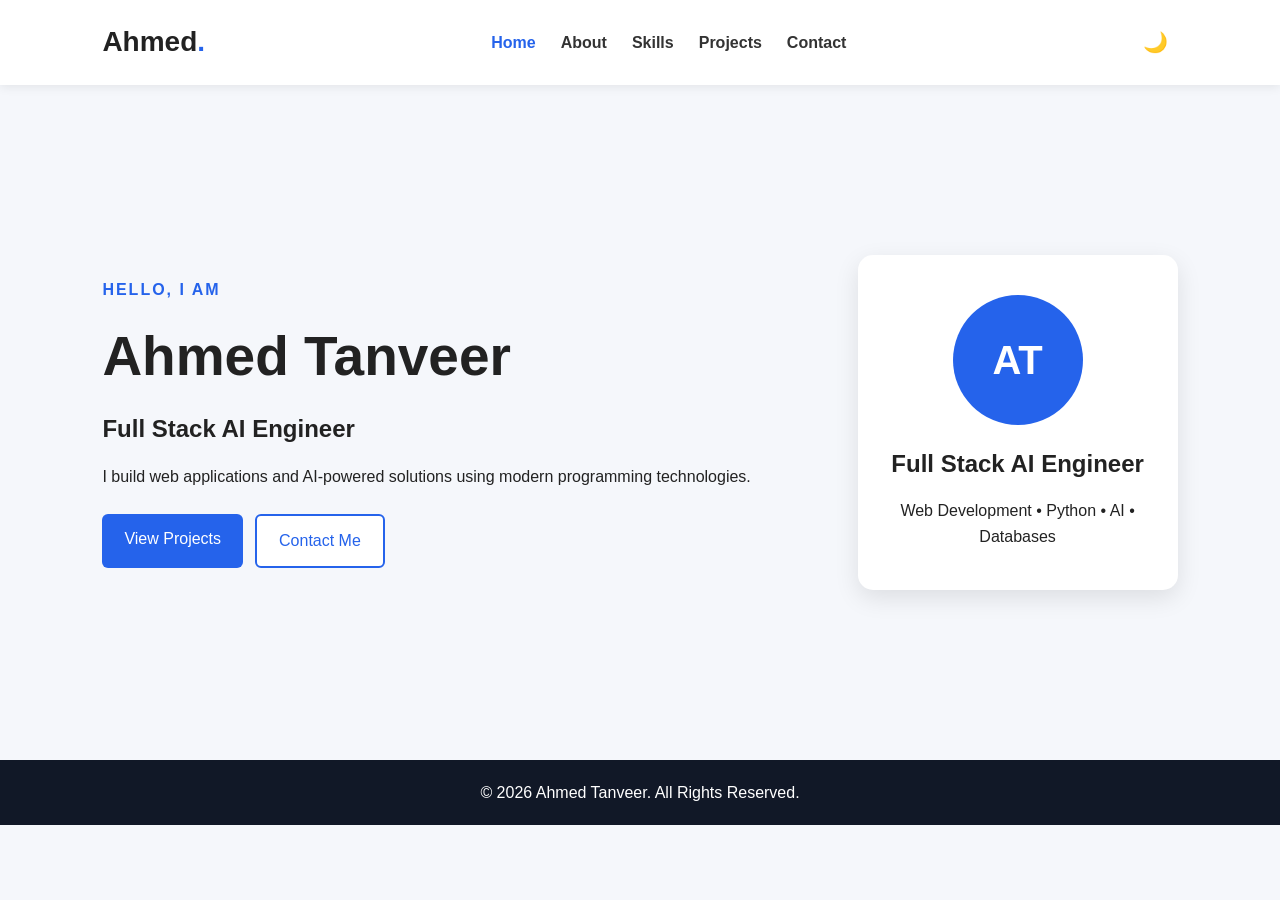
<file: index.html>
<!DOCTYPE html>
<html lang="en">
<head>
    <meta charset="UTF-8">
    <meta name="viewport" content="width=device-width, initial-scale=1.0">
    <title>Ahmed Tanveer | Home</title>
    <link rel="stylesheet" href="style.css">
</head>
<body>

    <header>
        <nav class="navbar">
            <h2 class="logo">Ahmed<span>.</span></h2>

            <ul class="nav-links">
                <li><a class="active" href="index.html">Home</a></li>
                <li><a href="about.html">About</a></li>
                <li><a href="skills.html">Skills</a></li>
                <li><a href="projects.html">Projects</a></li>
                <li><a href="contact.html">Contact</a></li>
            </ul>

            <button class="theme-btn" onclick="toggleTheme()" title="Toggle Dark Mode">🌙</button>
            <button class="menu-btn" onclick="toggleMenu()"></button>
        </nav>
    </header>

    <main class="hero">
        <div class="hero-text">
            <p class="small-text">HELLO, I AM</p>
            <h1>Ahmed Tanveer</h1>
            <h2>Full Stack AI Engineer</h2>

            <p>
                I build web applications and AI-powered solutions using
                modern programming technologies.
            </p>

            <div class="buttons">
                <a class="btn" href="projects.html">View Projects</a>
                <a class="btn outline" href="contact.html">Contact Me</a>
            </div>
        </div>

        <div class="profile-card">
            <div class="profile-circle">AT</div>
            <h2>Full Stack AI Engineer</h2>
            <p>Web Development • Python • AI • Databases</p>
        </div>
    </main>

    <footer>
        <p>© <span id="year">2026</span> Ahmed Tanveer. All Rights Reserved.</p>
    </footer>

    <script src="script.js"></script>
</body>
</html>
</file>
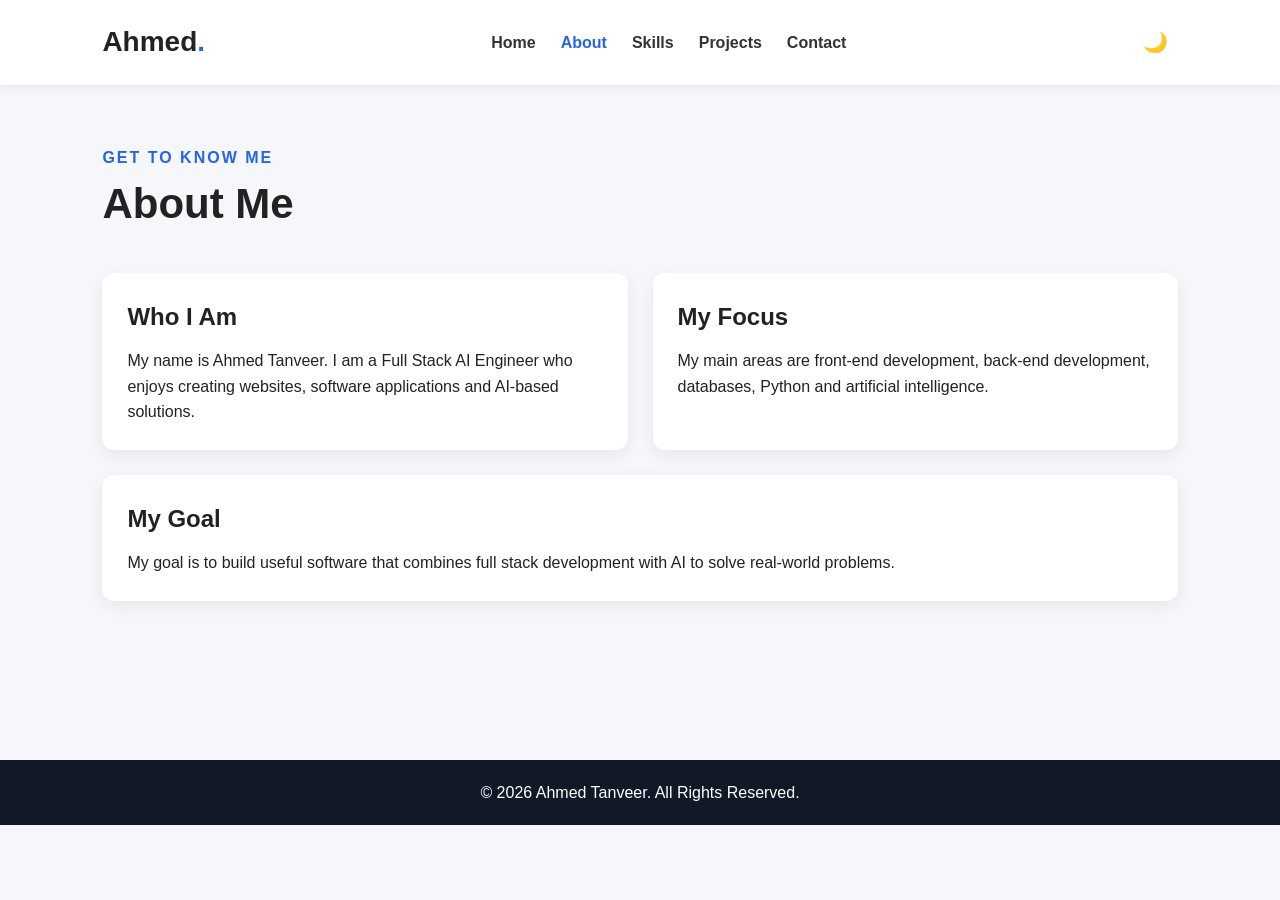
<file: about.html>
<!DOCTYPE html>
<html lang="en">
<head>
    <meta charset="UTF-8">
    <meta name="viewport" content="width=device-width, initial-scale=1.0">
    <title>Ahmed Tanveer | About</title>
    <link rel="stylesheet" href="style.css">
</head>
<body>

    <header>
        <nav class="navbar">
            <h2 class="logo">Ahmed<span>.</span></h2>

            <ul class="nav-links">
                <li><a href="index.html">Home</a></li>
                <li><a class="active" href="about.html">About</a></li>
                <li><a href="skills.html">Skills</a></li>
                <li><a href="projects.html">Projects</a></li>
                <li><a href="contact.html">Contact</a></li>
            </ul>

            <button class="theme-btn" onclick="toggleTheme()" title="Toggle Dark Mode">🌙</button>
            <button class="menu-btn" onclick="toggleMenu()">☰</button>
        </nav>
    </header>

    <section class="page-section">
        <p class="small-text">GET TO KNOW ME</p>
        <h1>About Me</h1>

        <div class="two-column">
            <div class="box">
                <h2>Who I Am</h2>
                <p>
                    My name is Ahmed Tanveer. I am a Full Stack AI Engineer
                    who enjoys creating websites, software applications and
                    AI-based solutions.
                </p>
            </div>

            <div class="box">
                <h2>My Focus</h2>
                <p>
                    My main areas are front-end development, back-end
                    development, databases, Python and artificial intelligence.
                </p>
            </div>
        </div>

        <div class="box">
            <h2>My Goal</h2>
            <p>
                My goal is to build useful software that combines full stack
                development with AI to solve real-world problems.
            </p>
        </div>
    </section>

    <footer>
        <p>© <span id="year">2026</span> Ahmed Tanveer. All Rights Reserved.</p>
    </footer>

    <script src="script.js"></script>
</body>
</html>
</file>
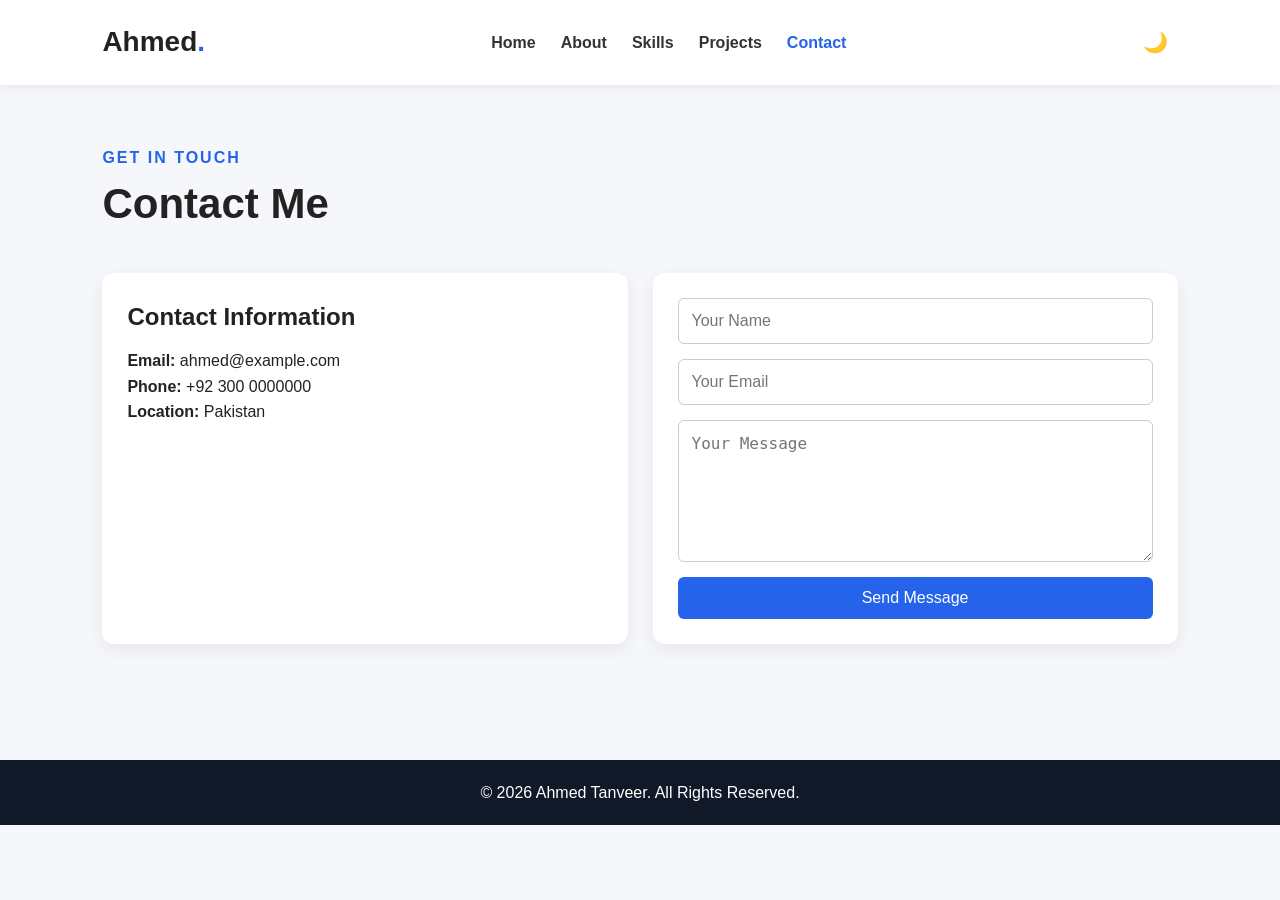
<file: contact.html>
<!DOCTYPE html>
<html lang="en">
<head>
    <meta charset="UTF-8">
    <meta name="viewport" content="width=device-width, initial-scale=1.0">
    <title>Ahmed Tanveer | Contact</title>
    <link rel="stylesheet" href="style.css">
</head>
<body>

    <header>
        <nav class="navbar">
            <h2 class="logo">Ahmed<span>.</span></h2>

            <ul class="nav-links">
                <li><a href="index.html">Home</a></li>
                <li><a href="about.html">About</a></li>
                <li><a href="skills.html">Skills</a></li>
                <li><a href="projects.html">Projects</a></li>
                <li><a class="active" href="contact.html">Contact</a></li>
            </ul>

            <button class="theme-btn" onclick="toggleTheme()" title="Toggle Dark Mode">🌙</button>
            <button class="menu-btn" onclick="toggleMenu()">☰</button>
        </nav>
    </header>

    <section class="page-section">
        <p class="small-text">GET IN TOUCH</p>
        <h1>Contact Me</h1>

        <div class="two-column">

            <div class="box">
                <h2>Contact Information</h2>
                <p><strong>Email:</strong> ahmed@example.com</p>
                <p><strong>Phone:</strong> +92 300 0000000</p>
                <p><strong>Location:</strong> Pakistan</p>
            </div>

            <form class="contact-form" onsubmit="sendMessage(event)">
                <input type="text" id="name" placeholder="Your Name" required>
                <input type="email" id="email" placeholder="Your Email" required>
                <textarea id="message" rows="6" placeholder="Your Message" required></textarea>
                <button class="btn" type="submit">Send Message</button>
            </form>

        </div>
    </section>

    <footer>
        <p>© <span id="year">2026</span> Ahmed Tanveer. All Rights Reserved.</p>
    </footer>

    <script src="script.js"></script>
</body>
</html>
</file>
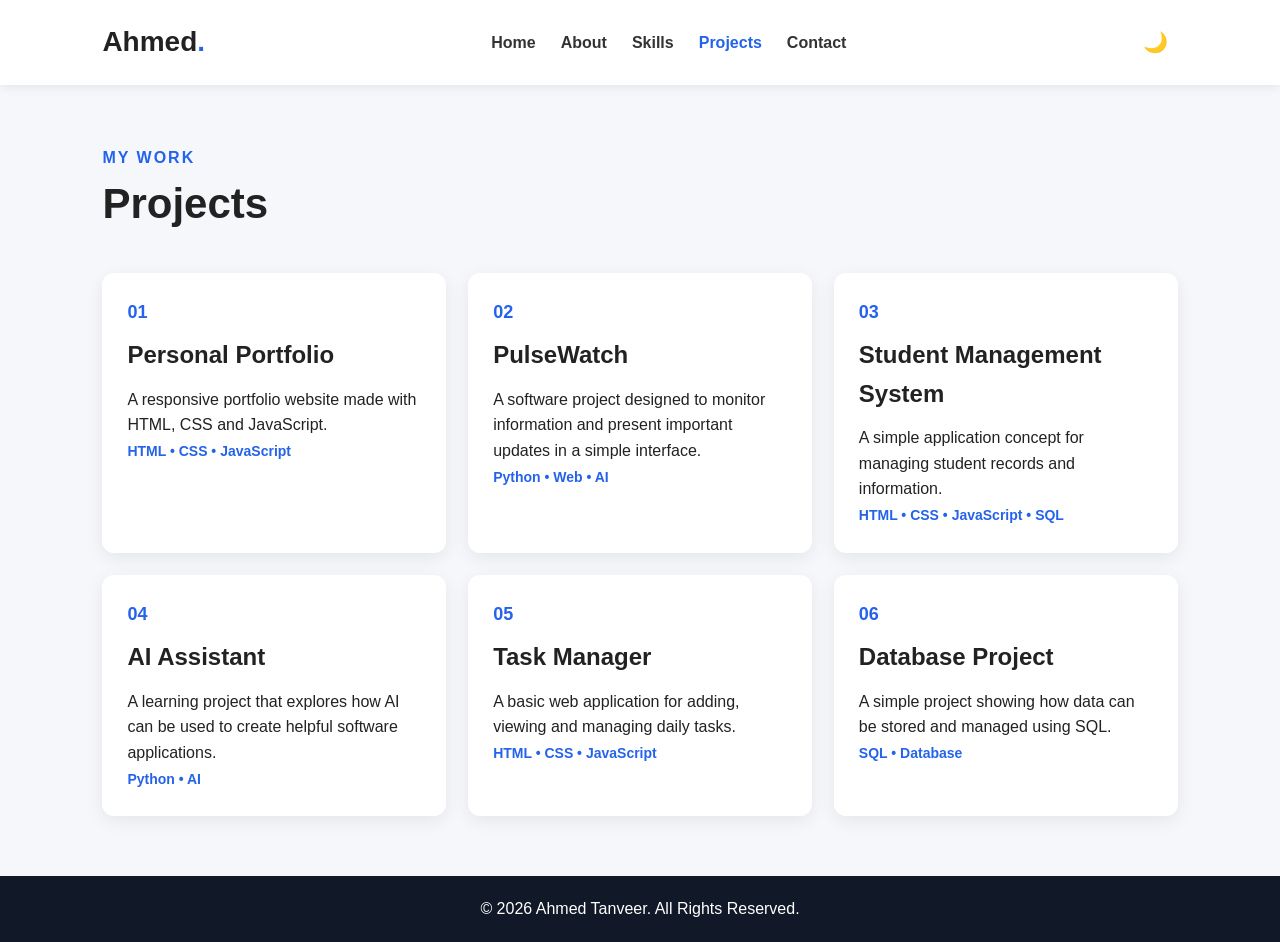
<file: projects.html>
<!DOCTYPE html>
<html lang="en">
<head>
    <meta charset="UTF-8">
    <meta name="viewport" content="width=device-width, initial-scale=1.0">
    <title>Ahmed Tanveer | Projects</title>
    <link rel="stylesheet" href="style.css">
</head>
<body>

    <header>
        <nav class="navbar">
            <h2 class="logo">Ahmed<span>.</span></h2>

            <ul class="nav-links">
                <li><a href="index.html">Home</a></li>
                <li><a href="about.html">About</a></li>
                <li><a href="skills.html">Skills</a></li>
                <li><a class="active" href="projects.html">Projects</a></li>
                <li><a href="contact.html">Contact</a></li>
            </ul>

            <button class="theme-btn" onclick="toggleTheme()" title="Toggle Dark Mode">🌙</button>
            <button class="menu-btn" onclick="toggleMenu()">☰</button>
        </nav>
    </header>

    <section class="page-section">
        <p class="small-text">MY WORK</p>
        <h1>Projects</h1>

        <div class="projects-grid">

            <div class="project-card">
                <span class="number">01</span>
                <h2>Personal Portfolio</h2>
                <p>
                    A responsive portfolio website made with HTML, CSS
                    and JavaScript.
                </p>
                <strong>HTML • CSS • JavaScript</strong>
            </div>

            <div class="project-card">
                <span class="number">02</span>
                <h2>PulseWatch</h2>
                <p>
                    A software project designed to monitor information and
                    present important updates in a simple interface.
                </p>
                <strong>Python • Web • AI</strong>
            </div>

            <div class="project-card">
                <span class="number">03</span>
                <h2>Student Management System</h2>
                <p>
                    A simple application concept for managing student
                    records and information.
                </p>
                <strong>HTML • CSS • JavaScript • SQL</strong>
            </div>

            <div class="project-card">
                <span class="number">04</span>
                <h2>AI Assistant</h2>
                <p>
                    A learning project that explores how AI can be used
                    to create helpful software applications.
                </p>
                <strong>Python • AI</strong>
            </div>

            <div class="project-card">
                <span class="number">05</span>
                <h2>Task Manager</h2>
                <p>
                    A basic web application for adding, viewing and
                    managing daily tasks.
                </p>
                <strong>HTML • CSS • JavaScript</strong>
            </div>

            <div class="project-card">
                <span class="number">06</span>
                <h2>Database Project</h2>
                <p>
                    A simple project showing how data can be stored and
                    managed using SQL.
                </p>
                <strong>SQL • Database</strong>
            </div>

        </div>
    </section>

    <footer>
        <p>© <span id="year">2026</span> Ahmed Tanveer. All Rights Reserved.</p>
    </footer>

    <script src="script.js"></script>
</body>
</html>
</file>
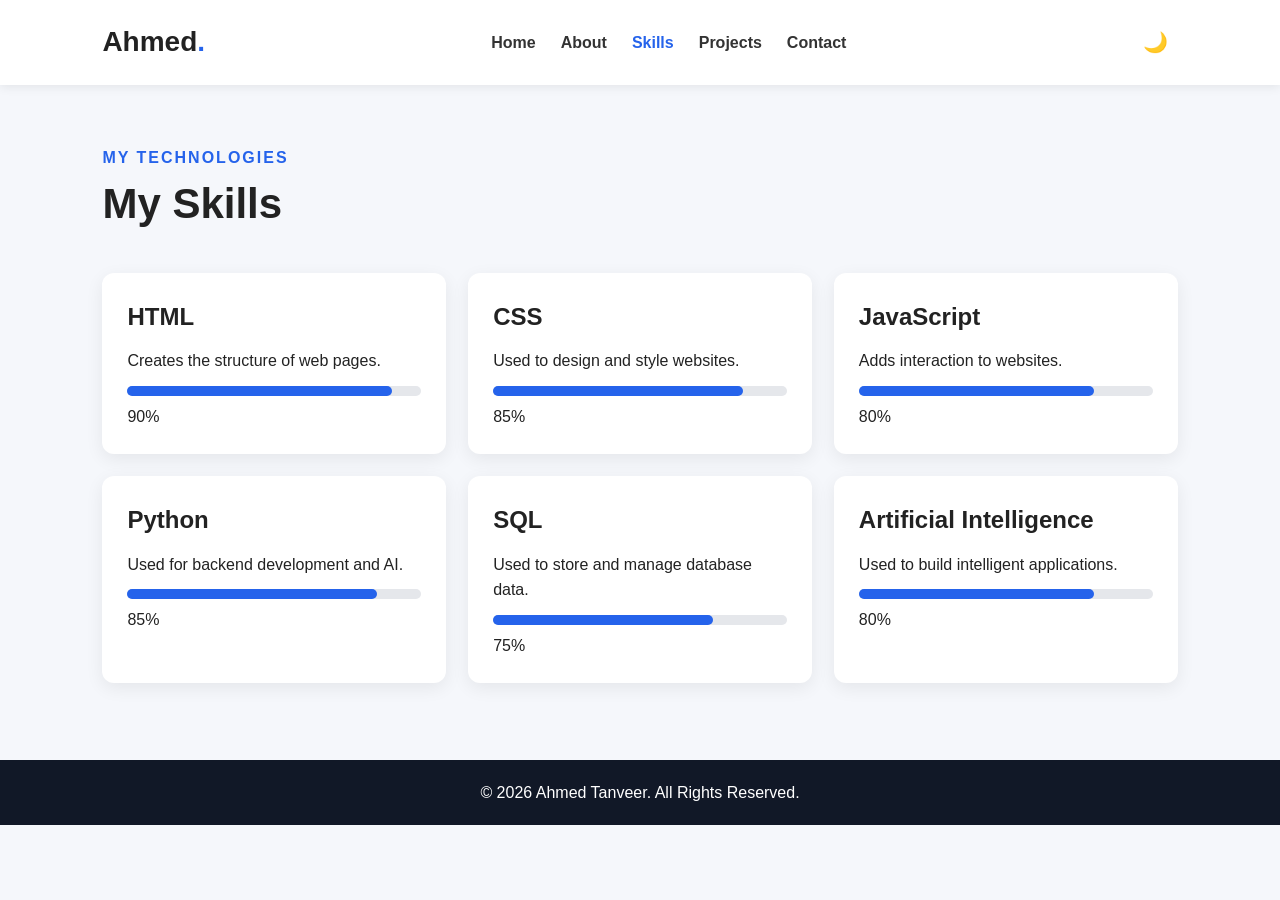
<file: skills.html>
<!DOCTYPE html>
<html lang="en">
<head>
    <meta charset="UTF-8">
    <meta name="viewport" content="width=device-width, initial-scale=1.0">
    <title>Ahmed Tanveer | Skills</title>
    <link rel="stylesheet" href="style.css">
</head>
<body>

    <header>
        <nav class="navbar">
            <h2 class="logo">Ahmed<span>.</span></h2>

            <ul class="nav-links">
                <li><a href="index.html">Home</a></li>
                <li><a href="about.html">About</a></li>
                <li><a class="active" href="skills.html">Skills</a></li>
                <li><a href="projects.html">Projects</a></li>
                <li><a href="contact.html">Contact</a></li>
            </ul>

            <button class="theme-btn" onclick="toggleTheme()" title="Toggle Dark Mode">🌙</button>
            <button class="menu-btn" onclick="toggleMenu()">☰</button>
        </nav>
    </header>

    <section class="page-section">
        <p class="small-text">MY TECHNOLOGIES</p>
        <h1>My Skills</h1>

        <div class="skills-grid">

            <div class="skill-card">
                <h2>HTML</h2>
                <p>Creates the structure of web pages.</p>
                <div class="skill-bar">
                    <div style="width: 90%;"></div>
                </div>
                <span>90%</span>
            </div>

            <div class="skill-card">
                <h2>CSS</h2>
                <p>Used to design and style websites.</p>
                <div class="skill-bar">
                    <div style="width: 85%;"></div>
                </div>
                <span>85%</span>
            </div>

            <div class="skill-card">
                <h2>JavaScript</h2>
                <p>Adds interaction to websites.</p>
                <div class="skill-bar">
                    <div style="width: 80%;"></div>
                </div>
                <span>80%</span>
            </div>

            <div class="skill-card">
                <h2>Python</h2>
                <p>Used for backend development and AI.</p>
                <div class="skill-bar">
                    <div style="width: 85%;"></div>
                </div>
                <span>85%</span>
            </div>

            <div class="skill-card">
                <h2>SQL</h2>
                <p>Used to store and manage database data.</p>
                <div class="skill-bar">
                    <div style="width: 75%;"></div>
                </div>
                <span>75%</span>
            </div>

            <div class="skill-card">
                <h2>Artificial Intelligence</h2>
                <p>Used to build intelligent applications.</p>
                <div class="skill-bar">
                    <div style="width: 80%;"></div>
                </div>
                <span>80%</span>
            </div>

        </div>
    </section>

    <footer>
        <p>© <span id="year">2026</span> Ahmed Tanveer. All Rights Reserved.</p>
    </footer>

    <script src="script.js"></script>
</body>
</html>
</file>
<file: style.css>
* {
    margin: 0;
    padding: 0;
    box-sizing: border-box;
}

body {
    font-family: Arial, sans-serif;
    background-color: #f5f7fb;
    color: #222;
    line-height: 1.6;
}

/* Navigation */
.navbar {
    display: flex;
    justify-content: space-between;
    align-items: center;
    padding: 20px 8%;
    background: white;
    box-shadow: 0 2px 10px rgba(0, 0, 0, 0.08);
}

.logo {
    font-size: 28px;
}

.logo span,
.small-text,
.number,
.project-card strong {
    color: #2563eb;
}

.nav-links {
    display: flex;
    list-style: none;
    gap: 25px;
}

.nav-links a {
    text-decoration: none;
    color: #333;
    font-weight: bold;
}

.nav-links a:hover,
.nav-links a.active {
    color: #2563eb;
}

.menu-btn {
    display: none;
    border: none;
    background: none;
    font-size: 25px;
    cursor: pointer;
}

.theme-btn {
    border: none;
    background: none;
    font-size: 20px;
    cursor: pointer;
    padding: 5px 10px;
    border-radius: 6px;
}


/* Home */
.hero {
    min-height: 75vh;
    padding: 70px 8%;
    display: flex;
    justify-content: space-between;
    align-items: center;
    gap: 40px;
}

.hero-text {
    max-width: 650px;
}

.small-text {
    font-weight: bold;
    letter-spacing: 2px;
}

.hero h1 {
    font-size: 55px;
    margin: 10px 0;
}

.hero h2 {
    margin-bottom: 15px;
}

.buttons {
    margin-top: 25px;
    display: flex;
    gap: 12px;
}

.btn {
    display: inline-block;
    padding: 12px 22px;
    background: #2563eb;
    color: white;
    border: none;
    border-radius: 6px;
    text-decoration: none;
    cursor: pointer;
    font-size: 16px;
}

.btn:hover {
    background: #1d4ed8;
}

.btn.outline {
    background: white;
    color: #2563eb;
    border: 2px solid #2563eb;
}

.profile-card {
    background: white;
    width: 320px;
    padding: 40px 25px;
    text-align: center;
    border-radius: 15px;
    box-shadow: 0 8px 25px rgba(0, 0, 0, 0.1);
}

.profile-circle {
    width: 130px;
    height: 130px;
    margin: 0 auto 20px;
    border-radius: 50%;
    background: #2563eb;
    color: white;
    display: flex;
    align-items: center;
    justify-content: center;
    font-size: 40px;
    font-weight: bold;
}

/* Other pages */
.page-section {
    padding: 60px 8%;
    min-height: 75vh;
}

.page-section h1 {
    font-size: 42px;
    margin-bottom: 35px;
}

.two-column {
    display: grid;
    grid-template-columns: 1fr 1fr;
    gap: 25px;
    margin-bottom: 25px;
}

.box,
.skill-card,
.project-card,
.contact-form {
    background: white;
    padding: 25px;
    border-radius: 12px;
    box-shadow: 0 5px 18px rgba(0, 0, 0, 0.07);
}

.box h2,
.skill-card h2,
.project-card h2 {
    margin-bottom: 12px;
}

.skills-grid,
.projects-grid {
    display: grid;
    grid-template-columns: repeat(3, 1fr);
    gap: 22px;
}

.skill-bar {
    height: 10px;
    background: #e5e7eb;
    border-radius: 10px;
    margin: 12px 0 8px;
}

.skill-bar div {
    height: 100%;
    background: #2563eb;
    border-radius: 10px;
}

.number {
    font-weight: bold;
    font-size: 18px;
    display: block;
    margin-bottom: 10px;
}

.project-card strong {
    font-size: 14px;
}

/* Contact */
.contact-form {
    display: flex;
    flex-direction: column;
    gap: 15px;
}

.contact-form input,
.contact-form textarea {
    width: 100%;
    padding: 13px;
    border: 1px solid #ccc;
    border-radius: 6px;
    font-size: 16px;
}

.contact-form textarea {
    resize: vertical;
}

/* Footer */
footer {
    text-align: center;
    padding: 20px;
    background: #111827;
    color: white;
}

/* Mobile */
@media (max-width: 800px) {

    .menu-btn {
        display: block;
    }

    .nav-links {
        display: none;
        position: absolute;
        top: 70px;
        right: 8%;
        width: 200px;
        padding: 20px;
        background: white;
        flex-direction: column;
        gap: 15px;
        box-shadow: 0 5px 15px rgba(0, 0, 0, 0.12);
    }

    .nav-links.show {
        display: flex;
    }

    .hero {
        flex-direction: column;
        text-align: center;
    }

    .hero h1 {
        font-size: 40px;
    }

    .buttons {
        justify-content: center;
    }

    .two-column,
    .skills-grid,
    .projects-grid {
        grid-template-columns: 1fr;
    }
}

/* Dark Mode */
body.dark-mode {
    background-color: #111827;
    color: #f9fafb;
}

body.dark-mode .navbar,
body.dark-mode .project-card,
body.dark-mode .box,
body.dark-mode .profile-card,
body.dark-mode .skill-card {
    background-color: #1f2937;
    color: #f9fafb;
}

body.dark-mode .nav-links a {
    color: #f9fafb;
}
</file>
